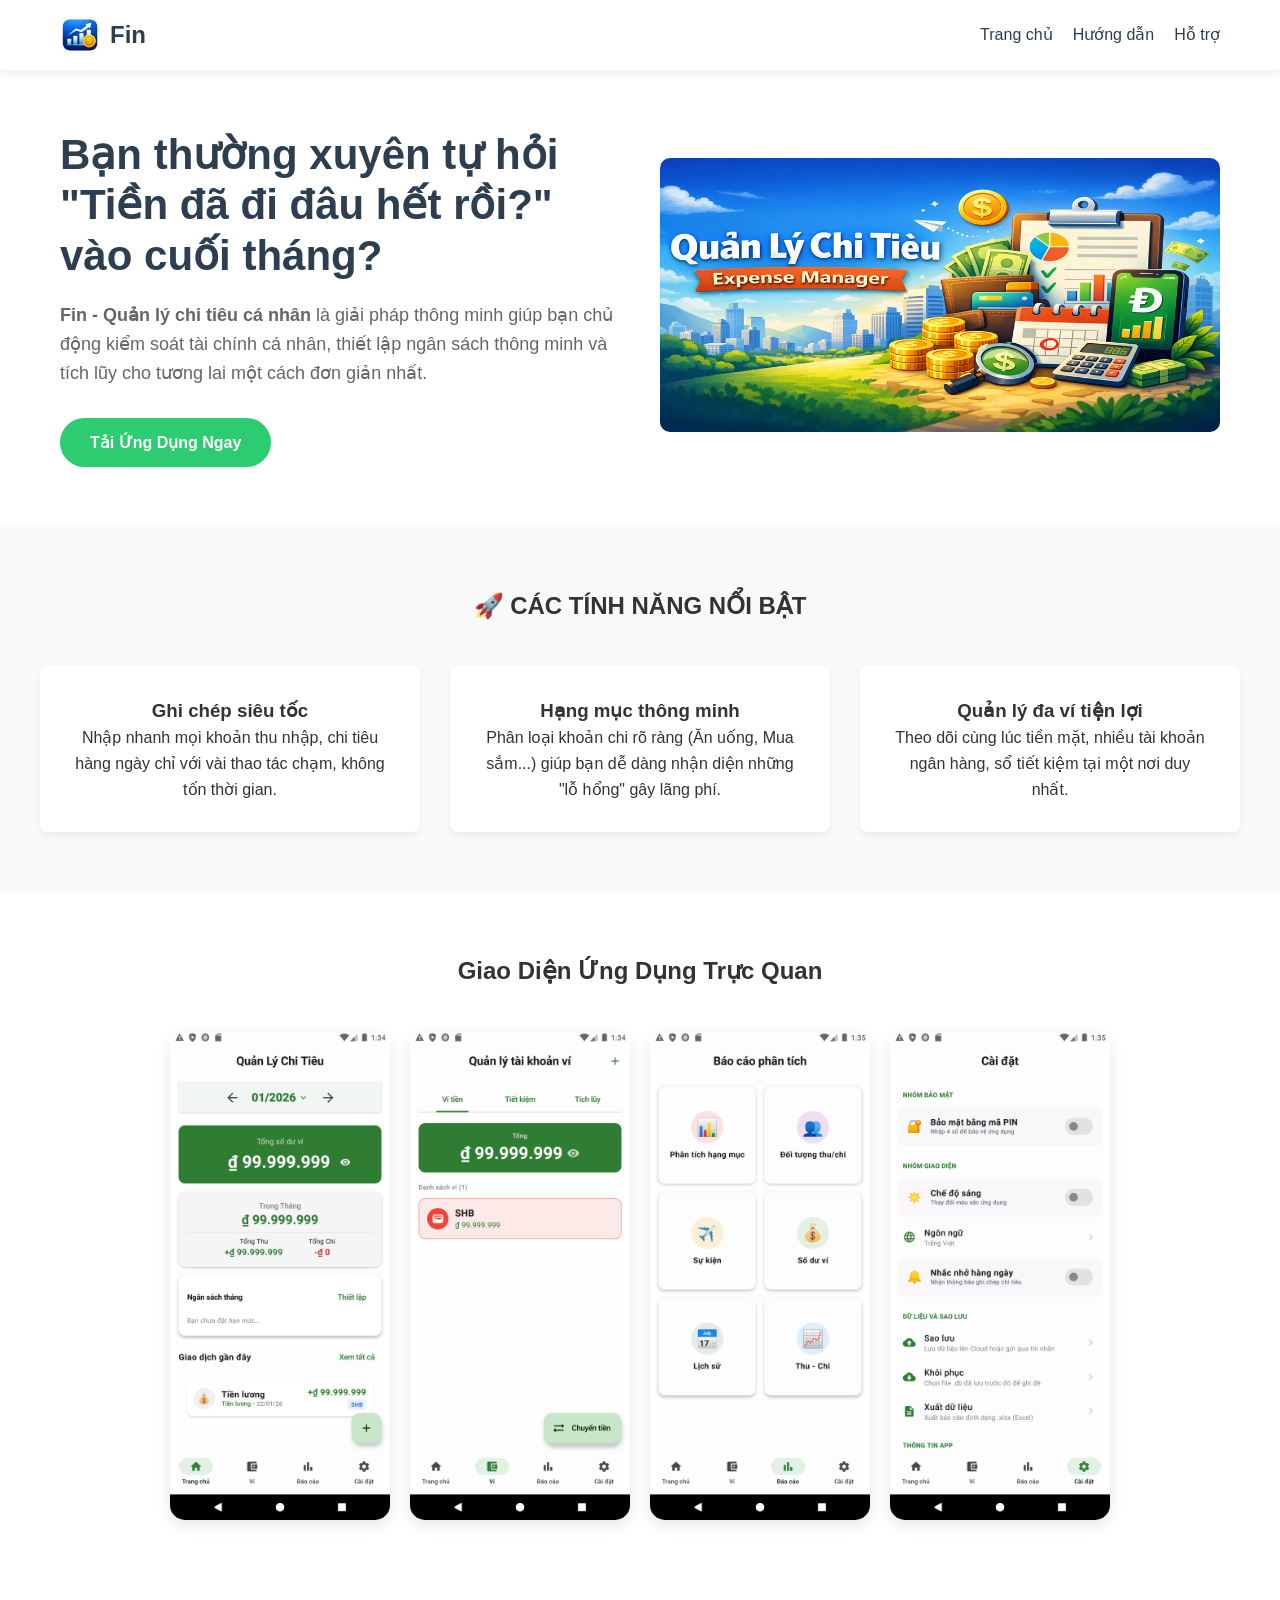
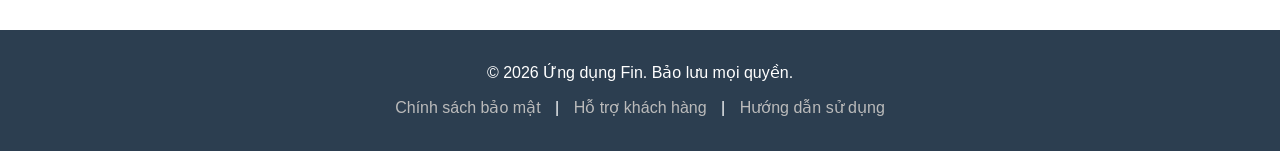
<file: index.html>
<!DOCTYPE html>
<html lang="vi">
<head>
    <meta charset="UTF-8">
    <meta name="viewport" content="width=device-width, initial-scale=1.0">
    <title>Fin - Quản lý chi tiêu cá nhân</title>
    <link rel="stylesheet" href="style.css">
</head>
<body>

    <header>
        <nav>
            <a href="index.html" class="logo">
                <img src="images/logo.png" alt="Fin Logo">
                <span>Fin</span>
            </a>
            <ul class="nav-links">
                <li><a href="index.html">Trang chủ</a></li>
                <li><a href="guide.html">Hướng dẫn</a></li>
                <li><a href="support.html">Hỗ trợ</a></li>
            </ul>
        </nav>
    </header>

    <section class="hero">
        <div class="hero-text">
            <h1>Bạn thường xuyên tự hỏi "Tiền đã đi đâu hết rồi?" vào cuối tháng?</h1>
            <p><b>Fin - Quản lý chi tiêu cá nhân</b> là giải pháp thông minh giúp bạn chủ động kiểm soát tài chính cá nhân, thiết lập ngân sách thông minh và tích lũy cho tương lai một cách đơn giản nhất.</p>
            <a href="https://play.google.com/store/apps/details?id=com.trinhtrung.qlct&pcampaignid=web_share" class="btn-download" id="downloadBtn">Tải Ứng Dụng Ngay</a>
        </div>
        <div class="hero-image">
            <img src="images/banner.png" alt="Fin App Banner">
        </div>
    </section>

    <section class="features">
        <div class="features-inner">
            <h2>🚀 CÁC TÍNH NĂNG NỔI BẬT</h2>
            <div class="features-grid">
                <div class="feature-card">
                    <h3>Ghi chép siêu tốc</h3>
                    <p>Nhập nhanh mọi khoản thu nhập, chi tiêu hàng ngày chỉ với vài thao tác chạm, không tốn thời gian.</p>
                </div>
                <div class="feature-card">
                    <h3>Hạng mục thông minh</h3>
                    <p>Phân loại khoản chi rõ ràng (Ăn uống, Mua sắm...) giúp bạn dễ dàng nhận diện những "lỗ hổng" gây lãng phí.</p>
                </div>
                <div class="feature-card">
                    <h3>Quản lý đa ví tiện lợi</h3>
                    <p>Theo dõi cùng lúc tiền mặt, nhiều tài khoản ngân hàng, sổ tiết kiệm tại một nơi duy nhất.</p>
                </div>
            </div>
        </div>
    </section>

    <section class="screenshots">
        <h2>Giao Diện Ứng Dụng Trực Quan</h2>
        <div class="screenshot-gallery">
            <img src="images/screen1.png" alt="Màn hình 1">
            <img src="images/screen2.png" alt="Màn hình 2">
            <img src="images/screen3.png" alt="Màn hình 3">
            <img src="images/screen4.png" alt="Màn hình 4">
        </div>
    </section>

    <footer>
        <p>&copy; 2026 Ứng dụng Fin. Bảo lưu mọi quyền.</p>
        <p style="margin-top: 10px;">
            <a href="privacy.html">Chính sách bảo mật</a> | 
            <a href="support.html">Hỗ trợ khách hàng</a> | 
            <a href="guide.html">Hướng dẫn sử dụng</a>
        </p>
    </footer>

    <script src="script.js"></script>
</body>
</html>
</file>
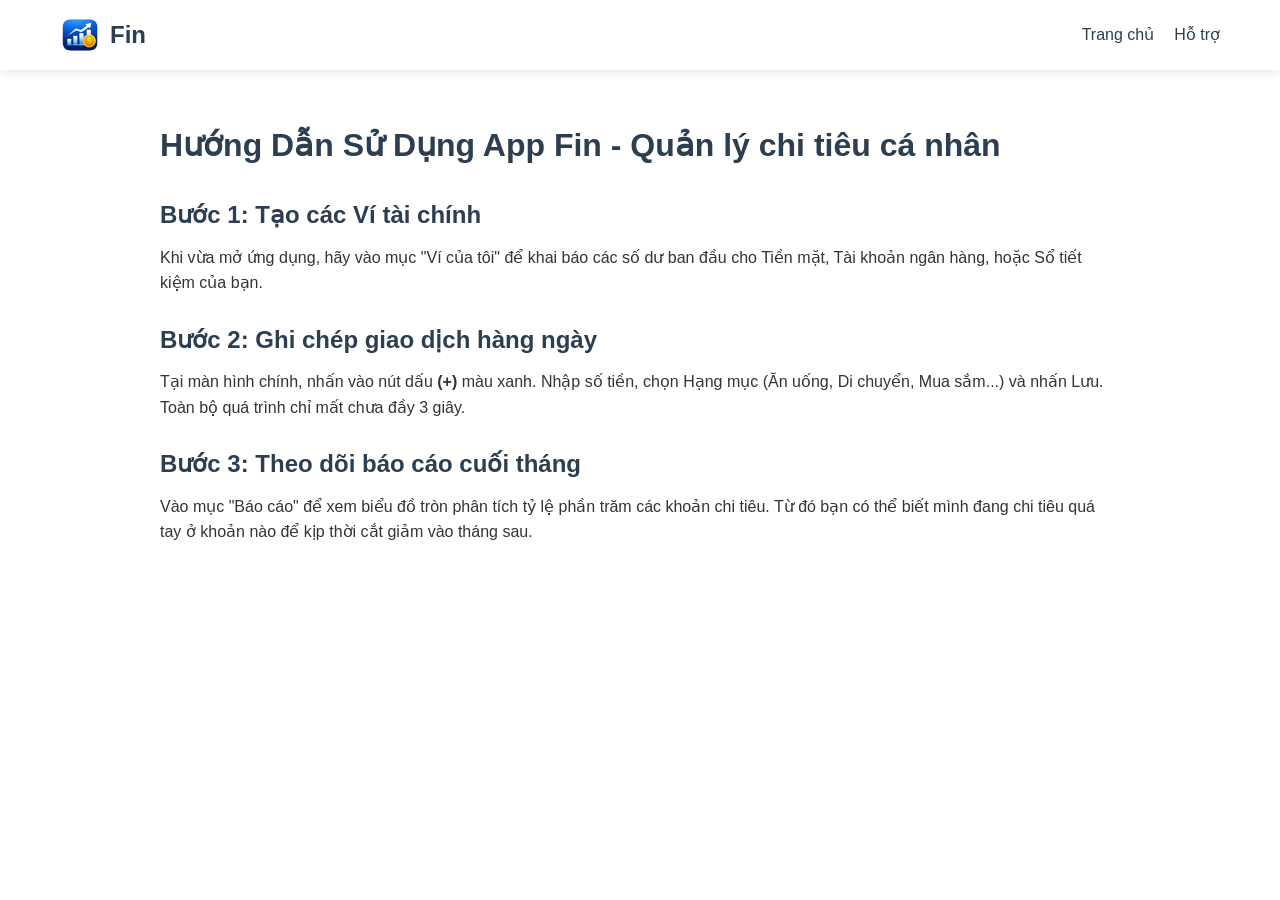
<file: guide.html>
<!DOCTYPE html>
<html lang="vi">
<head>
    <meta charset="UTF-8">
    <meta name="viewport" content="width=device-width, initial-scale=1.0">
    <title>Hướng dẫn sử dụng - Fin</title>
    <link rel="stylesheet" href="style.css">
</head>
<body>
    <header>
        <nav>
            <a href="index.html" class="logo"><img src="images/logo.png" alt="Fin">
                <span>Fin</span></a>
            <ul class="nav-links">
                <li><a href="index.html">Trang chủ</a></li>
                <li><a href="support.html">Hỗ trợ</a></li>
            </ul>
        </nav>
    </header>

    <div class="container">
        <h1>Hướng Dẫn Sử Dụng App Fin - Quản lý chi tiêu cá nhân</h1>
        
        <h2>Bước 1: Tạo các Ví tài chính</h2>
        <p>Khi vừa mở ứng dụng, hãy vào mục "Ví của tôi" để khai báo các số dư ban đầu cho Tiền mặt, Tài khoản ngân hàng, hoặc Sổ tiết kiệm của bạn.</p>

        <h2>Bước 2: Ghi chép giao dịch hàng ngày</h2>
        <p>Tại màn hình chính, nhấn vào nút dấu <b>(+)</b> màu xanh. Nhập số tiền, chọn Hạng mục (Ăn uống, Di chuyển, Mua sắm...) và nhấn Lưu. Toàn bộ quá trình chỉ mất chưa đầy 3 giây.</p>

        <h2>Bước 3: Theo dõi báo cáo cuối tháng</h2>
        <p>Vào mục "Báo cáo" để xem biểu đồ tròn phân tích tỷ lệ phần trăm các khoản chi tiêu. Từ đó bạn có thể biết mình đang chi tiêu quá tay ở khoản nào để kịp thời cắt giảm vào tháng sau.</p>
    </div>
</body>
</html>
</file>
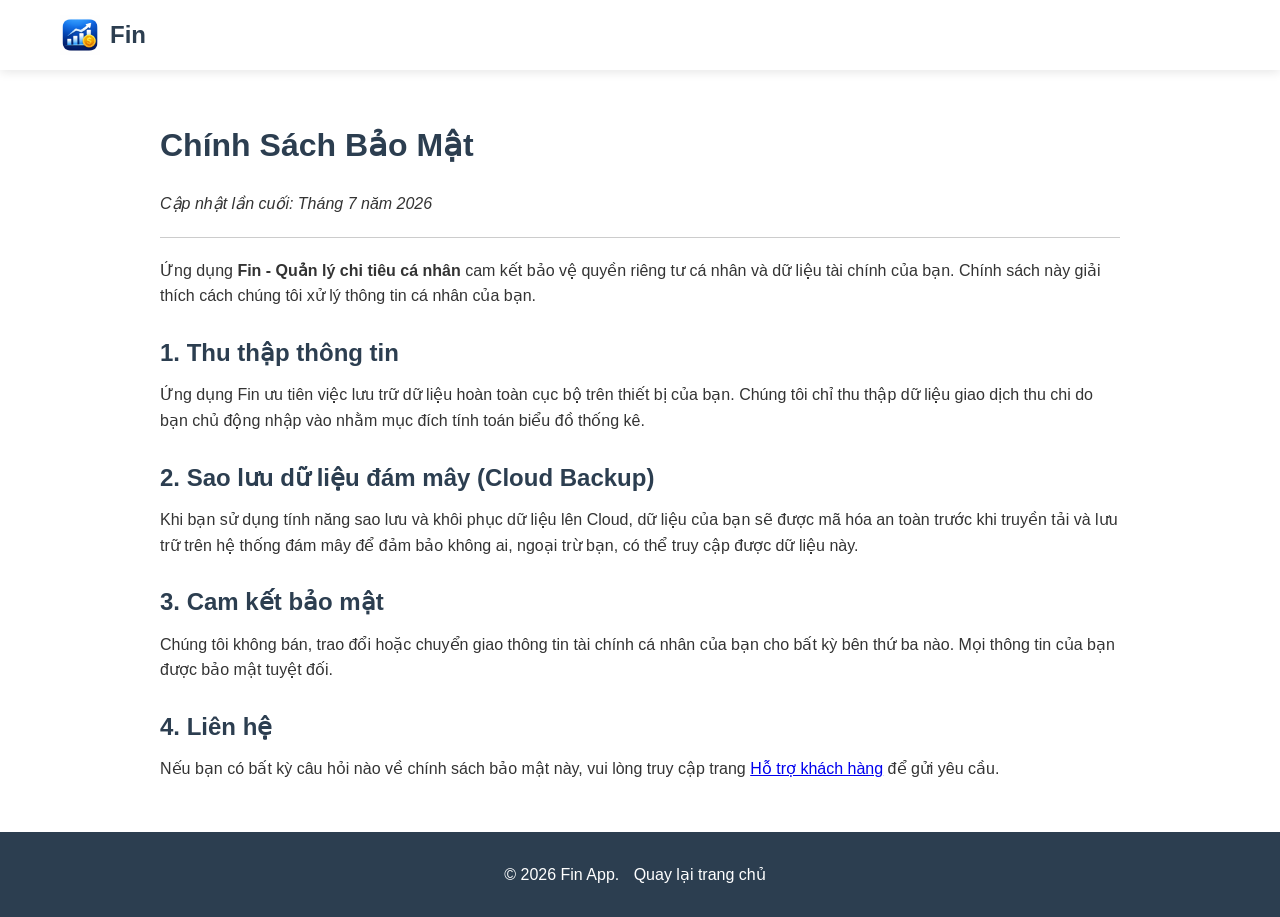
<file: privacy.html>
<!DOCTYPE html>
<html lang="vi">
<head>
    <meta charset="UTF-8">
    <meta name="viewport" content="width=device-width, initial-scale=1.0">
    <title>Chính sách bảo mật - Fin</title>
    <link rel="stylesheet" href="style.css">
</head>
<body>
    <header>
        <nav>
            <a href="index.html" class="logo"><img src="images/logo.png" alt="Fin"><span>Fin</span></a>
        </nav>
    </header>

    <div class="container">
        <h1>Chính Sách Bảo Mật</h1>
        <p><i>Cập nhật lần cuối: Tháng 7 năm 2026</i></p>
        <hr style="margin: 20px 0; border: 0; border-top: 1px solid #ccc;">
        
        <p>Ứng dụng <b>Fin - Quản lý chi tiêu cá nhân</b> cam kết bảo vệ quyền riêng tư cá nhân và dữ liệu tài chính của bạn. Chính sách này giải thích cách chúng tôi xử lý thông tin cá nhân của bạn.</p>

        <h2>1. Thu thập thông tin</h2>
        <p>Ứng dụng Fin ưu tiên việc lưu trữ dữ liệu hoàn toàn cục bộ trên thiết bị của bạn. Chúng tôi chỉ thu thập dữ liệu giao dịch thu chi do bạn chủ động nhập vào nhằm mục đích tính toán biểu đồ thống kê.</p>

        <h2>2. Sao lưu dữ liệu đám mây (Cloud Backup)</h2>
        <p>Khi bạn sử dụng tính năng sao lưu và khôi phục dữ liệu lên Cloud, dữ liệu của bạn sẽ được mã hóa an toàn trước khi truyền tải và lưu trữ trên hệ thống đám mây để đảm bảo không ai, ngoại trừ bạn, có thể truy cập được dữ liệu này.</p>

        <h2>3. Cam kết bảo mật</h2>
        <p>Chúng tôi không bán, trao đổi hoặc chuyển giao thông tin tài chính cá nhân của bạn cho bất kỳ bên thứ ba nào. Mọi thông tin của bạn được bảo mật tuyệt đối.</p>

        <h2>4. Liên hệ</h2>
        <p>Nếu bạn có bất kỳ câu hỏi nào về chính sách bảo mật này, vui lòng truy cập trang <a href="support.html">Hỗ trợ khách hàng</a> để gửi yêu cầu.</p>
    </div>

    <footer>
        <p>&copy; 2026 Fin App. <a href="index.html" style="color:#fff;">Quay lại trang chủ</a></p>
    </footer>
</body>
</html>
</file>
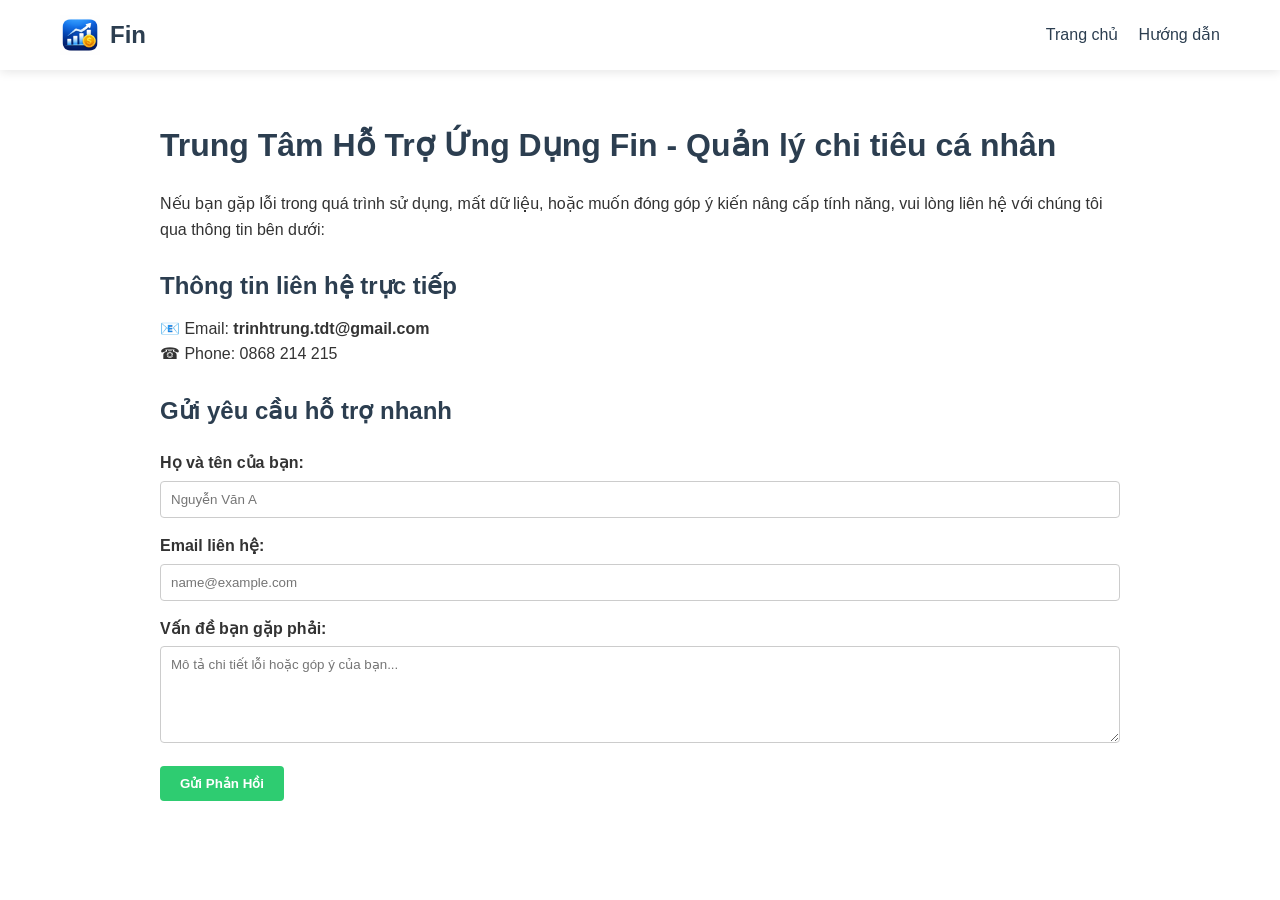
<file: support.html>
<!DOCTYPE html>
<html lang="vi">
<head>
    <meta charset="UTF-8">
    <meta name="viewport" content="width=device-width, initial-scale=1.0">
    <title>Hỗ trợ khách hàng - Fin</title>
    <link rel="stylesheet" href="style.css">
    <style>
        /* CSS riêng cho form liên hệ */
        .form-group { margin-bottom: 15px; }
        .form-group label { display: block; margin-bottom: 5px; font-weight: bold;}
        .form-group input, .form-group textarea { width: 100%; padding: 10px; border: 1px solid #ccc; border-radius: 4px; }
        .btn-submit { background-color: var(--primary-color); color: white; border: none; padding: 10px 20px; border-radius: 4px; cursor: pointer; font-weight: bold;}
    </style>
</head>
<body>
    <header>
        <nav>
            <a href="index.html" class="logo"><img src="images/logo.png" alt="Fin">
                <span>Fin</span></a>
            <ul class="nav-links">
                <li><a href="index.html">Trang chủ</a></li>
                <li><a href="guide.html">Hướng dẫn</a></li>
            </ul>
        </nav>
    </header>

    <div class="container">
        <h1>Trung Tâm Hỗ Trợ Ứng Dụng Fin - Quản lý chi tiêu cá nhân</h1>
        <p>Nếu bạn gặp lỗi trong quá trình sử dụng, mất dữ liệu, hoặc muốn đóng góp ý kiến nâng cấp tính năng, vui lòng liên hệ với chúng tôi qua thông tin bên dưới:</p>
        
        <h2>Thông tin liên hệ trực tiếp</h2>
        <p>📧 Email: <b>trinhtrung.tdt@gmail.com</b> </p>
        <p>☎ Phone: 0868 214 215</p>
        <h2>Gửi yêu cầu hỗ trợ nhanh</h2>
<form style="margin-top:20px;" id="supportForm">
    <div class="form-group">
        <label>Họ và tên của bạn:</label>
        <input type="text" id="senderName" required placeholder="Nguyễn Văn A">
    </div>
    <div class="form-group">
        <label>Email liên hệ:</label>
        <input type="email" id="senderEmail" required placeholder="name@example.com">
    </div>
    <div class="form-group">
        <label>Vấn đề bạn gặp phải:</label>
        <textarea rows="5" id="senderMessage" required placeholder="Mô tả chi tiết lỗi hoặc góp ý của bạn..."></textarea>
    </div>
    <button type="submit" class="btn-submit" id="submitBtn">Gửi Phản Hồi</button>
</form>

<script>
document.getElementById('supportForm').addEventListener('submit', function(e) {
    e.preventDefault(); // Ngăn trang web bị tải lại
    
    // ĐƯỜNG LINK URL ỨNG DỤNG WEB BẠN COPY Ở BƯỚC 2 (Thay link của bạn vào đây)
    const scriptURL = 'https://script.google.com/macros/s/AKfycbz5h7XDaJ8tvKTunbutPmjsLrK5jqZ2daQf5EgmZeHjRaphLWnNBT6Ak16VMvL52W97/exec';
    
    const submitBtn = document.getElementById('submitBtn');
    submitBtn.innerText = 'Đang gửi...';
    submitBtn.disabled = true;

    const data = {
        name: document.getElementById('senderName').value,
        email: document.getElementById('senderEmail').value,
        message: document.getElementById('senderMessage').value
    };

    fetch(scriptURL, {
        method: 'POST',
        mode: 'no-cors', // Cần thiết để bypass lỗi CORS khi dùng với Google Script tĩnh
        headers: {
            'Content-Type': 'application/json',
        },
        body: JSON.stringify(data)
    })
    .then(() => {
        alert('Cảm ơn bạn đã gửi phản hồi! Chúng tôi đã ghi nhận và sẽ liên hệ lại trong vòng 24h.');
        document.getElementById('supportForm').reset(); // Xóa sạch dữ liệu trên form sau khi gửi thành công
        submitBtn.innerText = 'Gửi Phản Hồi';
        submitBtn.disabled = false;
    })
    .catch(error => {
        alert('Có lỗi xảy ra trong quá trình gửi. Vui lòng thử lại sau hoặc liên hệ qua Email trực tiếp.');
        console.error('Error!', error.message);
        submitBtn.innerText = 'Gửi Phản Hồi';
        submitBtn.disabled = false;
    });
});
</script>
    </div>
</body>
</html>
</file>
<file: style.css>
:root {
    --primary-color: #2ecc71; /* Màu xanh lá tài chính */
    --dark-color: #2c3e50;
    --light-color: #f8f9fa;
    --text-color: #333;
}

* {
    margin: 0;
    padding: 0;
    box-sizing: border-box;
    font-family: 'Segoe UI', Tahoma, Geneva, Verdana, sans-serif;
}

body {
    color: var(--text-color);
    line-height: 1.6;
    background-color: #fff;
}

/* Header & Navigation */
header {
    background: #fff;
    box-shadow: 0 2px 10px rgba(0,0,0,0.1);
    position: sticky;
    top: 0;
    z-index: 1000;
}

nav {
    display: flex;
    justify-content: space-between;
    align-items: center;
    max-width: 1200px;
    margin: 0 auto;
    padding: 15px 20px;
}

.logo {
    display: flex;
    align-items: center;
    gap: 10px;
    text-decoration: none;
    font-size: 24px;
    font-weight: bold;
    color: var(--dark-color);
}

.logo img {
    height: 40px;
    width: auto;
}

.nav-links {
    display: flex;
    list-style: none;
    gap: 20px;
}

.nav-links a {
    text-decoration: none;
    color: var(--dark-color);
    font-weight: 500;
    transition: color 0.3s;
}

.nav-links a:hover {
    color: var(--primary-color);
}

/* Container dùng chung cho các trang con */
.container {
    max-width: 1000px;
    margin: 50px auto;
    padding: 0 20px;
}

.container h1 {
    color: var(--dark-color);
    margin-bottom: 20px;
}

.container h2 {
    color: var(--dark-color);
    margin: 25px 0 10px 0;
}

/* Hero Section (Trang chủ) */
.hero {
    display: flex;
    align-items: center;
    justify-content: space-between;
    max-width: 1200px;
    margin: 0 auto;
    padding: 60px 20px;
    gap: 40px;
}

.hero-text {
    flex: 1;
}

.hero-text h1 {
    font-size: 42px;
    color: var(--dark-color);
    margin-bottom: 20px;
    line-height: 1.2;
}

.hero-text p {
    font-size: 18px;
    color: #666;
    margin-bottom: 30px;
}

.btn-download {
    display: inline-block;
    background-color: var(--primary-color);
    color: #fff;
    padding: 12px 30px;
    text-decoration: none;
    font-weight: bold;
    border-radius: 25px;
    transition: transform 0.2s, background 0.3s;
}

.btn-download:hover {
    background-color: #27ae60;
    transform: translateY(-2px);
}

.hero-image {
    flex: 1;
    text-align: center;
}

.hero-image img {
    max-width: 100%;
    height: auto;
    border-radius: 10px;
}

/* Features Section */
.features {
    background-color: var(--light-color);
    padding: 60px 20px;
}

.features-inner {
    max-width: 1200px;
    margin: 0 auto;
    text-align: center;
}

.features-grid {
    display: grid;
    grid-template-columns: repeat(auto-fit, minmax(250px, 1fr));
    gap: 30px;
    margin-top: 40px;
}

.feature-card {
    background: #fff;
    padding: 30px;
    border-radius: 8px;
    box-shadow: 0 4px 6px rgba(0,0,0,0.05);
}

/* Screenshots Section */
.screenshots {
    padding: 60px 20px;
    max-width: 1200px;
    margin: 0 auto;
    text-align: center;
}

.screenshot-gallery {
    display: flex;
    justify-content: center;
    gap: 20px;
    flex-wrap: wrap;
    margin-top: 40px;
}

.screenshot-gallery img {
    width: 220px;
    border-radius: 15px;
    box-shadow: 0 5px 15px rgba(0,0,0,0.1);
    transition: transform 0.3s;
}

.screenshot-gallery img:hover {
    transform: scale(1.05);
}

/* Footer */
footer {
    background-color: var(--dark-color);
    color: #fff;
    text-align: center;
    padding: 30px 20px;
    margin-top: 50px;
}

footer a {
    color: #bbb;
    text-decoration: none;
    margin: 0 10px;
}

footer a:hover {
    color: #fff;
}

/* Mobile Responsive */
@media (max-width: 768px) {
    /* Cấu hình lại khu vực Hero trên Mobile */
    .hero {
        flex-direction: column; /* Xếp chữ ở trên, ảnh ở dưới */
        text-align: center;     /* Căn giữa toàn bộ chữ */
        padding: 40px 20px;
        gap: 20px;
    }

    /* Đảm bảo khối text chiếm hết chiều ngang và căn giữa các phần tử con */
    .hero-text {
        width: 100%;
        display: flex;
        flex-direction: column;
        align-items: center;    /* Căn giữa nút bấm và các thẻ bên trong */
        text-align: center;
    }

    .hero-text h1 {
        font-size: 28px;        /* Thu nhỏ chữ tiêu đề một chút trên mobile cho đỡ thô */
        margin-bottom: 15px;
    }

    .hero-text p {
        font-size: 16px;
        margin-bottom: 25px;
    }

    /* Cấu hình lại khu vực chứa ảnh Banner trên Mobile */
    .hero-image {
        width: 100%;
        text-align: center;
    }
    
    .hero-image img {
        max-width: 80%;         /* Giới hạn ảnh không bị quá to trên màn hình dọc */
        height: auto;
    }
}
</file>
